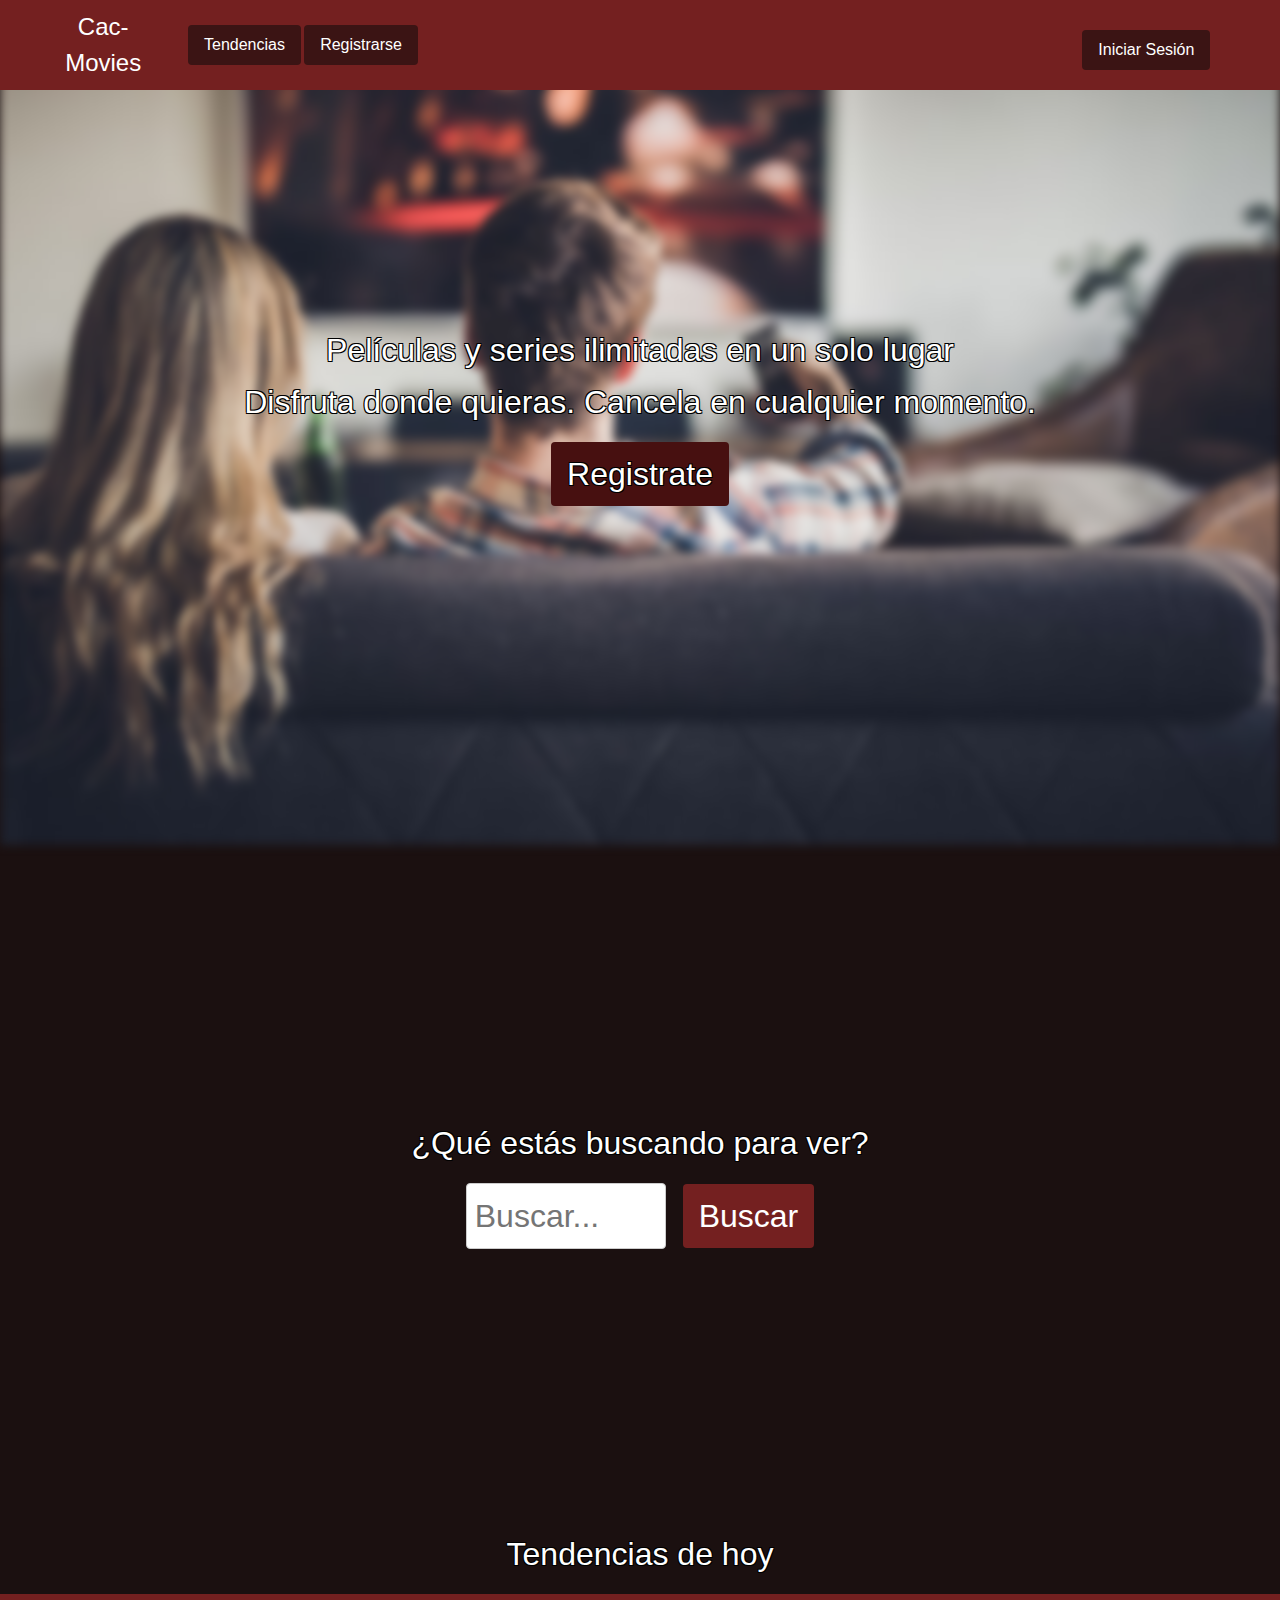
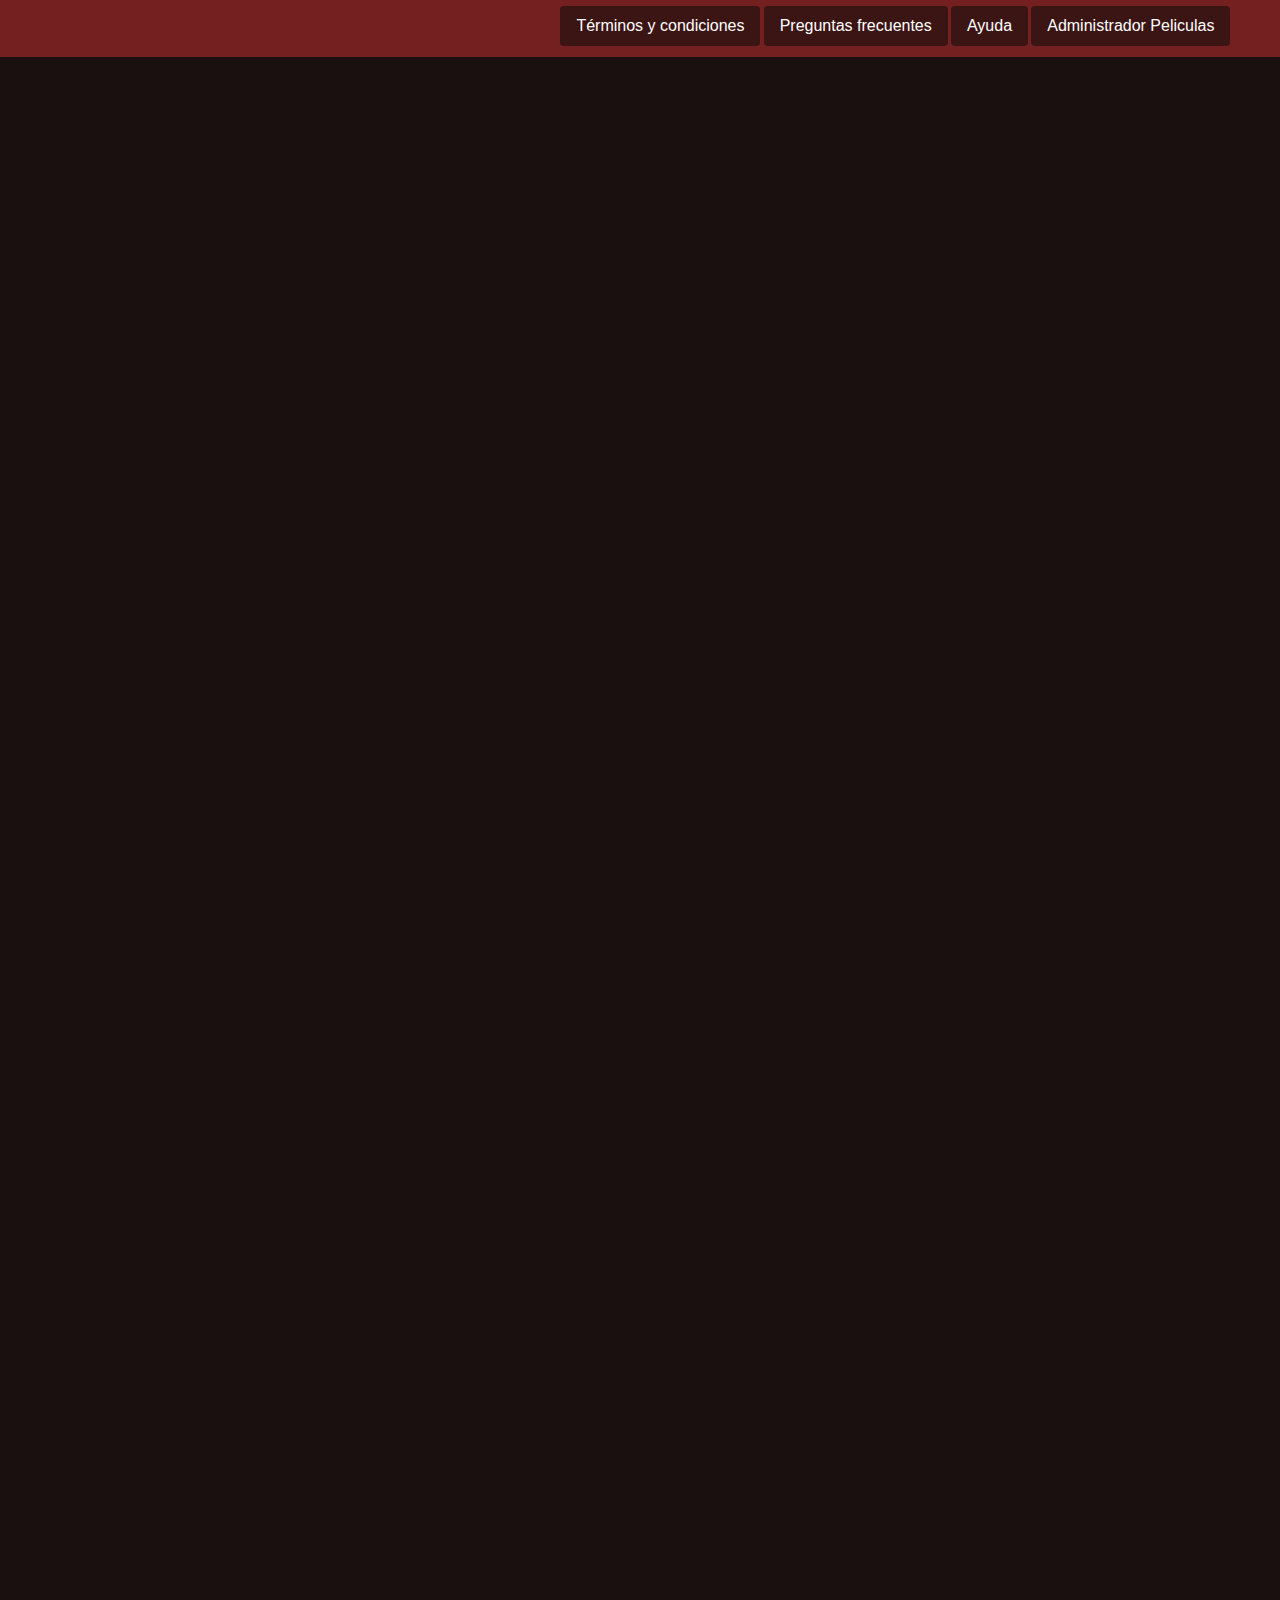
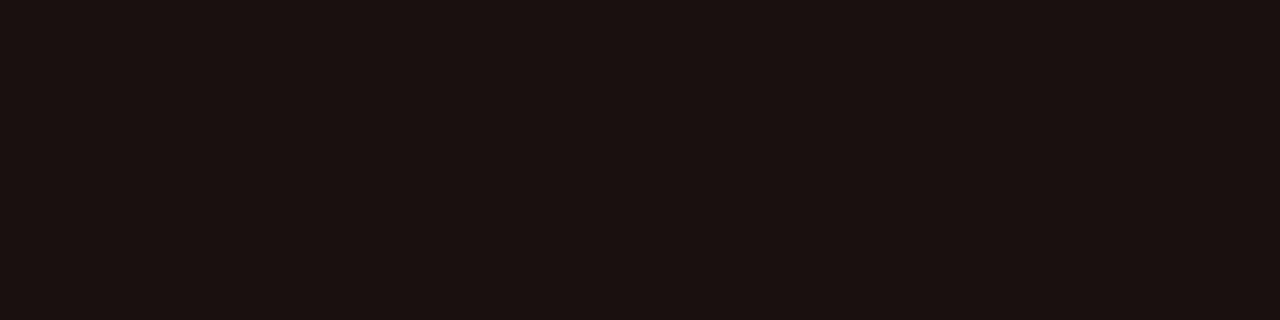
<file: index.html>
<!DOCTYPE html>
<html lang="es">
<head>
    <meta charset="UTF-8">
    <meta name="viewport" content="width=device-width, initial-scale=1.0">
    <title>CAC-MOVIES</title>
    <link rel="stylesheet" href="https://stackpath.bootstrapcdn.com/bootstrap/4.3.1/css/bootstrap.min.css"
        integrity="sha384-ggOyR0iXCbMQv3Xipma34MD+dH/1fQ784/j6cY/iJTQUOhcWr7x9JvoRxT2MZw1T" crossorigin="anonymous">
    <link rel="stylesheet" href="styles.css">
</head>
<body>
    <header class="header-container">
        <button class="button-cac-movies" onclick="location.href='index.html';">Cac-Movies</button>
        <div class="buttons-header">
            <a class="button-header">Tendencias</a>
            <a href="register.html" class="button-header">Registrarse</a>
        </div>
        <div id="user-info-container" class="user-info-container">
            <a href="login.html" class="button-header" id="login-link">Iniciar Sesión</a>
            <div id="user-info" class="d-none">
                <span id="user-email">Bienvenido, Usuario</span>
                <button id="logout-button" class="btn btn-secondary">Cerrar Sesión</button>
            </div>
        </div>
    </header>
    <main>
        <section class="contenido">
            <div class="background-image-container"><img src="/images/tv-image.jpg"></div>
            <h2 class="titulo-main">Películas y series ilimitadas en un solo lugar</h2>
            <p class="subtitulo-main">Disfruta donde quieras. Cancela en cualquier momento.</p>
            <a href="register.html" class="button-registrarse">Registrate</a>
        </section>
        <section class="buscador">
            <p class="subtitulo-main">¿Qué estás buscando para ver?</p>
            <div>
                <input type="text" class="search-input" placeholder="Buscar...">
                <button class="button-buscar">Buscar</button>
            </div>
        </section>
        <section class="tendencias">
            <p class="tendencias-texto">Tendencias de hoy</p>
            <div class="movie-container row" id="tendencias-container"></div>
        </section>
    </main>
    <footer>
        <button class="button-pie">Términos y condiciones</button>
        <button class="button-pie">Preguntas frecuentes</button>
        <button class="button-pie">Ayuda</button>
        <button class="button-pie">Administrador Peliculas</button>
    </footer>
    <script src="https://code.jquery.com/jquery-3.3.1.slim.min.js"
        integrity="sha384-q8i/X+965DzO0rT7abK41JStQIAqVgRVzpbzo5smXKp4YfRvH+8abtTE1Pi6jizo"
        crossorigin="anonymous"></script>
    <script src="https://cdnjs.cloudflare.com/ajax/libs/popper.js/1.14.7/umd/popper.min.js"
        integrity="sha384-UO2eT0CpHqdSJQ6HJty5KVphtPhzWj9WO1clHTMGa3JDZwrnQq4sF86dIHNDz0W1"
        crossorigin="anonymous"></script>
    <script src="https://cdn.jsdelivr.net/npm/bootstrap@4.3.1/dist/js/bootstrap.min.js"
        integrity="sha384-JjSmVgyd0p3pXB1rRibZUAYoIIy6OrQ6VrjIEaFf/nJGzIxFDsf4x0xIM+B07jRM"
        crossorigin="anonymous"></script>
    <script src="script.js"></script>
</body>
</html>
</file>
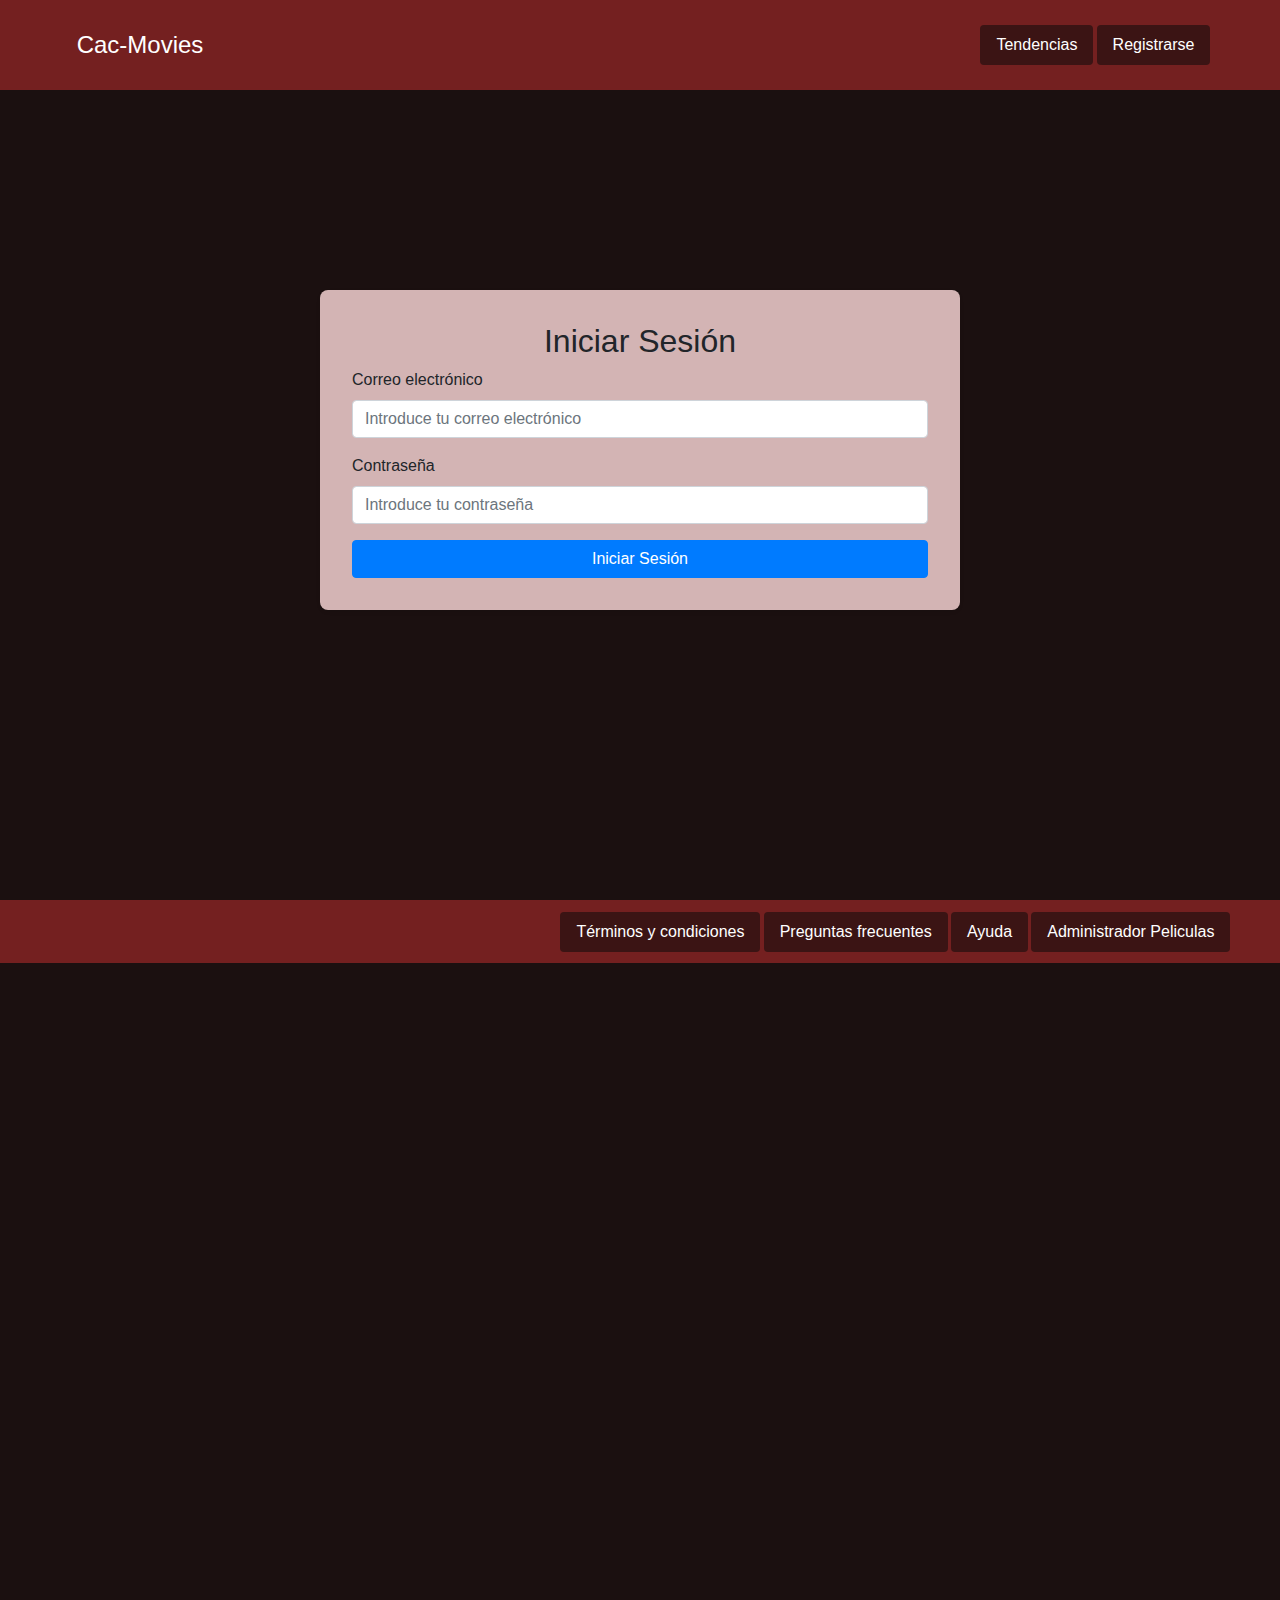
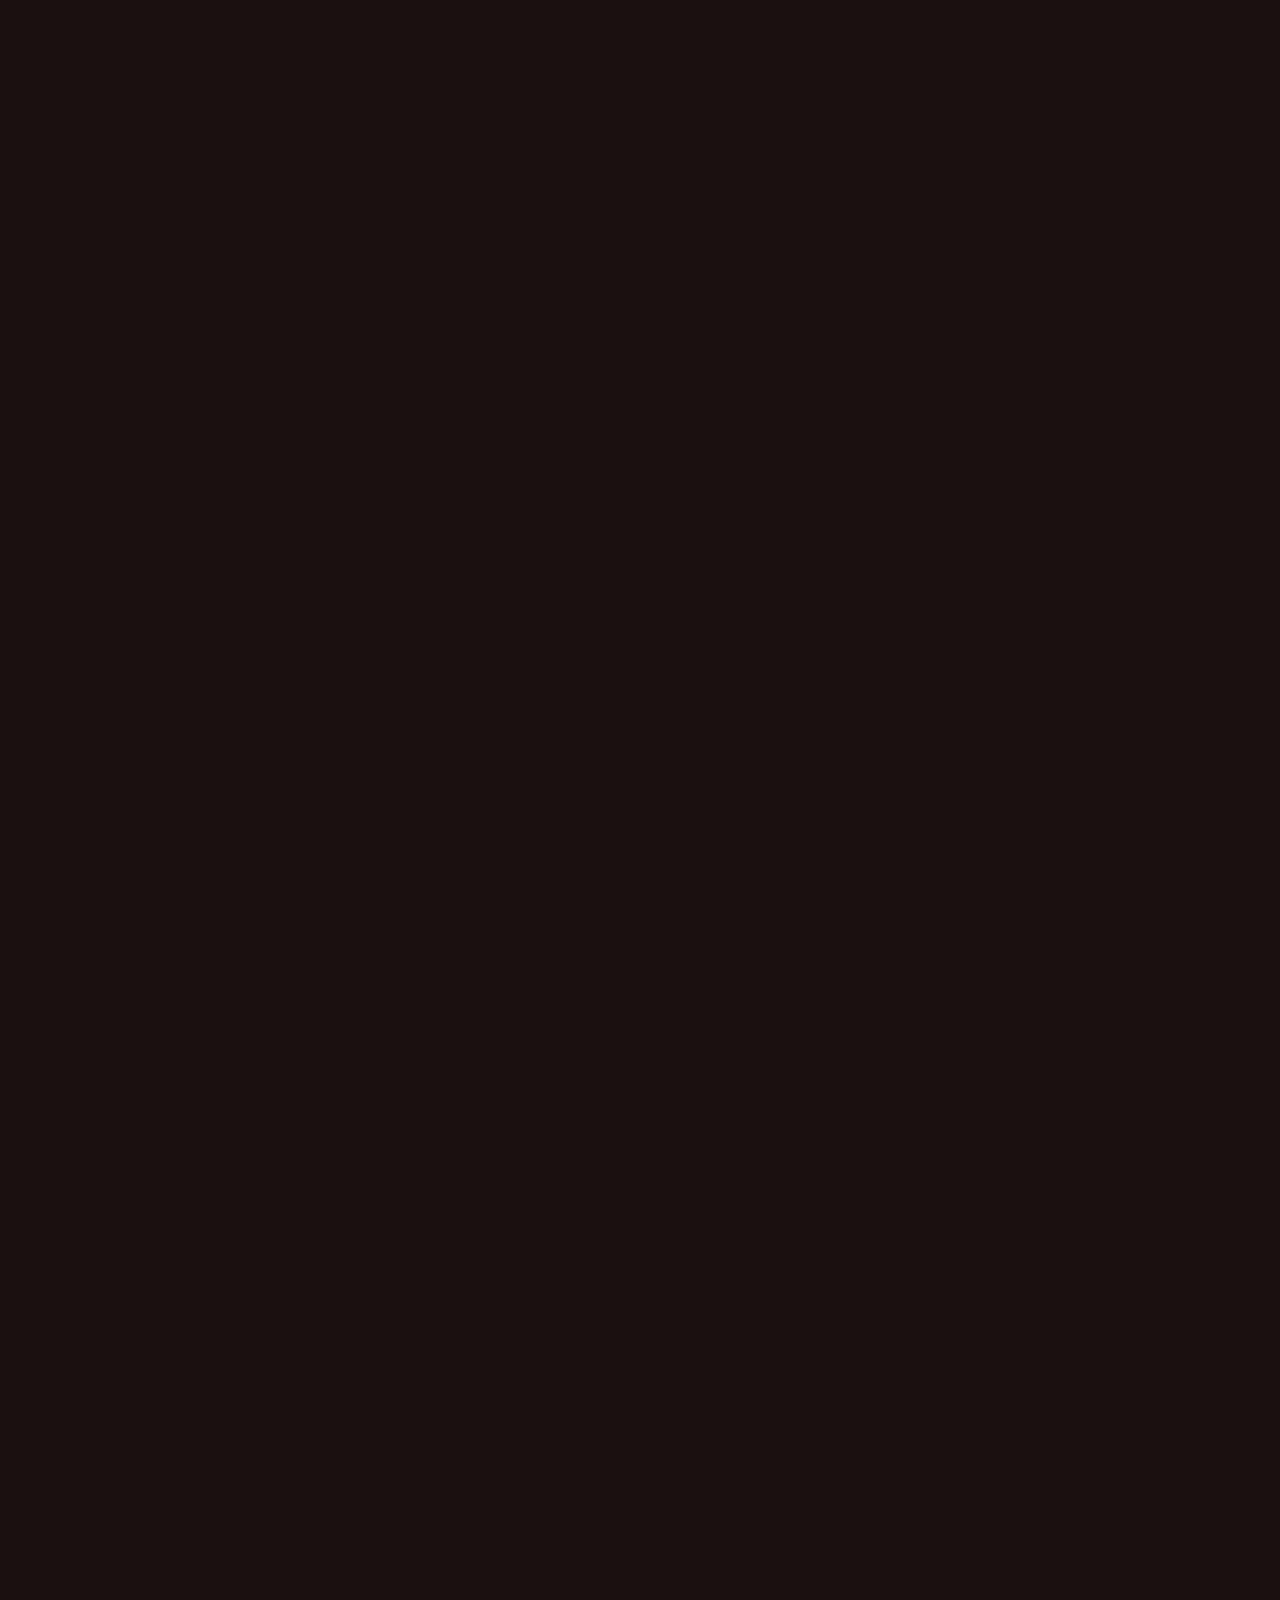
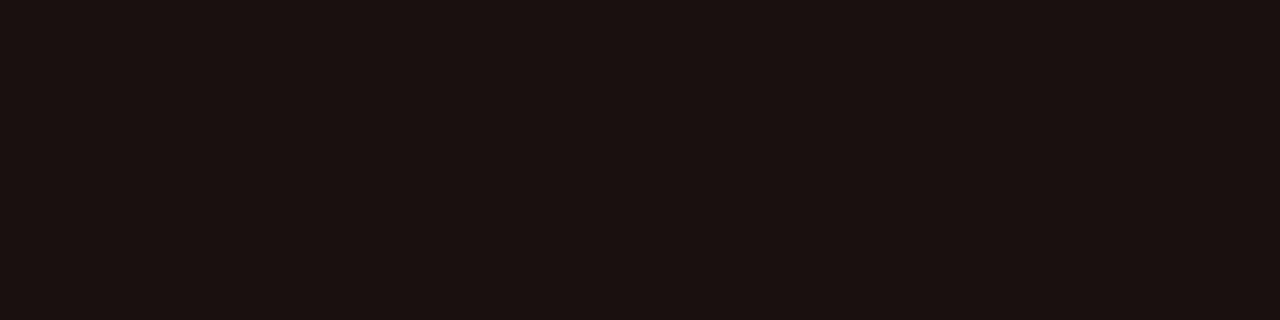
<file: login.html>
<!DOCTYPE html>
<html lang="es">
<head>
    <meta charset="UTF-8">
    <meta name="viewport" content="width=device-width, initial-scale=1.0">
    <title>Iniciar Sesión - CAC-MOVIES</title>
    <link rel="stylesheet" href="https://stackpath.bootstrapcdn.com/bootstrap/4.3.1/css/bootstrap.min.css"
        integrity="sha384-ggOyR0iXCbMQv3Xipma34MD+dH/1fQ784/j6cY/iJTQUOhcWr7x9JvoRxT2MZw1T" crossorigin="anonymous">
    <link rel="stylesheet" href="styles.css">
</head>
<body>
    <header>
        <button class="button-cac-movies" onclick="location.href='index.html';">Cac-Movies</button>
        <div class="buttons-header">
            <a href="index.html" class="button-header">Tendencias</a>
            <a href="register.html" class="button-header">Registrarse</a>
            <div id="user-info-container" class="d-inline-block">
                <a href="login.html" class="button-header d-none" id="login-link">Iniciar Sesión</a>
                <div id="user-info" class="d-none">
                    <span id="user-email"></span>
                    <button id="logout-button" class="btn btn-secondary">Cerrar Sesión</button>
                </div>
            </div>
        </div>
    </header>
    <main class="d-flex justify-content-center align-items-center vh-100">
        <section class="login-form-container">
            <h2 class="text-center">Iniciar Sesión</h2>
            <form id="login-form">
                <div class="form-group">
                    <label for="email">Correo electrónico</label>
                    <input type="email" id="email" class="form-control" placeholder="Introduce tu correo electrónico">
                    <div class="invalid-feedback" id="email-error"></div>
                </div>
                <div class="form-group">
                    <label for="password">Contraseña</label>
                    <input type="password" id="password" class="form-control" placeholder="Introduce tu contraseña">
                    <div class="invalid-feedback" id="password-error"></div>
                </div>
                <button type="submit" class="btn btn-primary btn-block">Iniciar Sesión</button>
            </form>
        </section>
    </main>
    <footer>
        <button class="button-pie">Términos y condiciones</button>
        <button class="button-pie">Preguntas frecuentes</button>
        <button class="button-pie">Ayuda</button>
        <button class="button-pie">Administrador Peliculas</button>
    </footer>
    <script src="https://code.jquery.com/jquery-3.3.1.slim.min.js" integrity="sha384-q8i/X+965DzO0rT7abK41JStQIAqVgRVzpbzo5smXKp4YfRvH+8abtTE1Pi6jizo" crossorigin="anonymous"></script>
    <script src="https://cdnjs.cloudflare.com/ajax/libs/popper.js/1.14.7/umd/popper.min.js" integrity="sha384-UO2eT0CpHqdSJQ6HJty5KVphtPhzWj9WO1clHTMGa3JDZwrnQq4sF86dIHNDz0W1" crossorigin="anonymous"></script>
    <script src="https://stackpath.bootstrapcdn.com/bootstrap/4.3.1/js/bootstrap.min.js" integrity="sha384-smHYkd/i13lkaBL6DKA6UgUpIVcKcpMSw9r9UJ0M0tU06UZ8yNnJpXldd3p5en5g" crossorigin="anonymous"></script>
    <script src="script.js"></script>
</body>
</html>
</file>
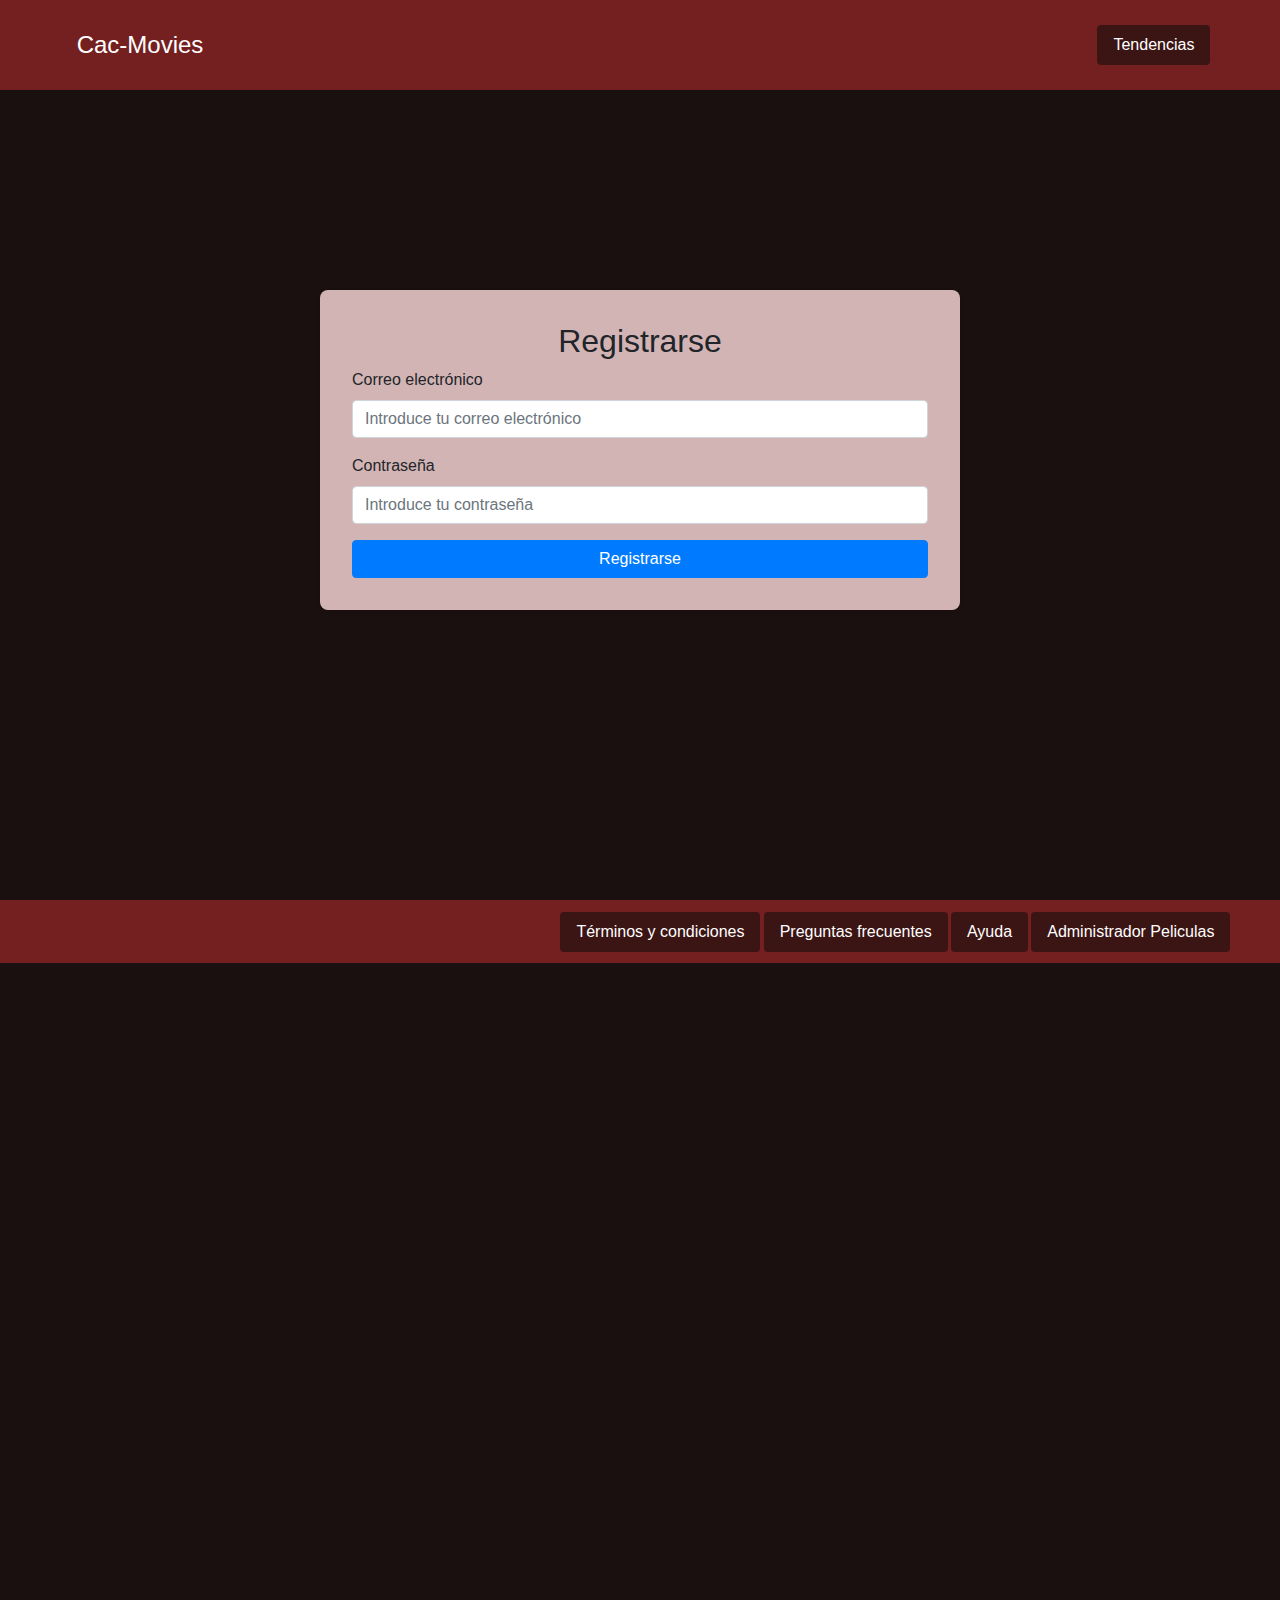
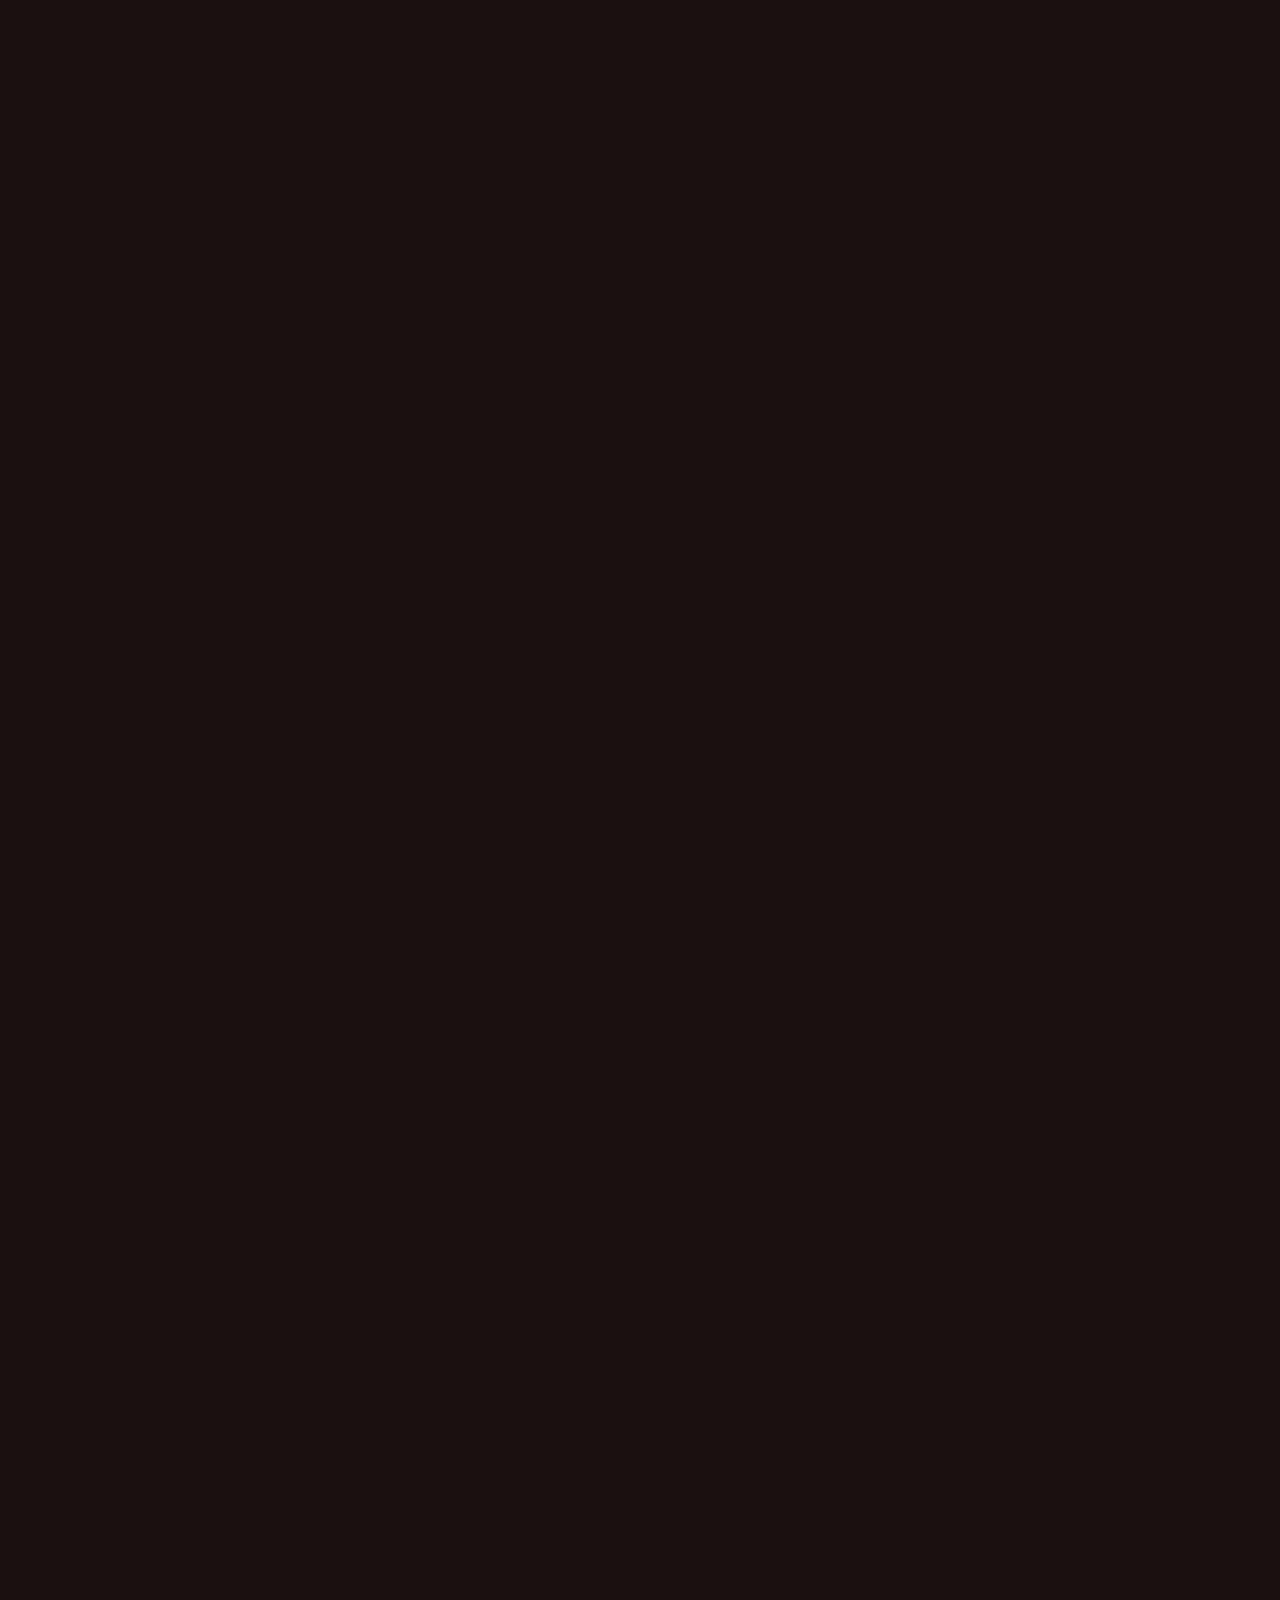
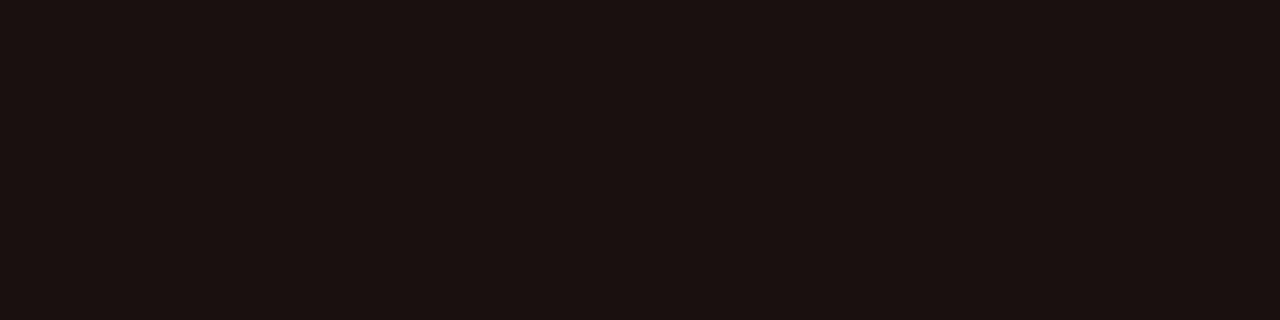
<file: register.html>
<!DOCTYPE html>
<html lang="es">

<head>
    <meta charset="UTF-8">
    <meta name="viewport" content="width=device-width, initial-scale=1.0">
    <title>Iniciar Sesión - CAC-MOVIES</title>
    <link rel="stylesheet" href="https://cdn.jsdelivr.net/npm/bootstrap@4.3.1/dist/css/bootstrap.min.css"
        integrity="sha384-ggOyR0iXCbMQv3Xipma34MD+dH/1fQ784/j6cY/iJTQUOhcWr7x9JvoRxT2MZw1T" crossorigin="anonymous">
    <link rel="stylesheet" href="styles.css">
</head>

<body>
    <header>
        <button class="button-cac-movies" onclick="location.href='index.html';">Cac-Movies</button>
        <div class="buttons-header">
            <a href="index.html" class="button-header">Tendencias</a>
            <div id="user-info-container" class="d-inline-block">
                <a href="login.html" class="button-header d-none" id="login-link">Iniciar Sesión</a>
                <div id="user-info" class="d-none">
                    <span id="user-email"></span>
                    <button id="logout-button" class="btn btn-secondary">Cerrar Sesión</button>
                </div>
            </div>
        </div>
    </header>
    <main class="d-flex justify-content-center align-items-center vh-100">
        <section class="register-form-container">
            <h2 class="text-center">Registrarse</h2>
            <form id="register-form">
                <div class="form-group">
                    <label for="email">Correo electrónico</label>
                    <input type="email" id="email" class="form-control" placeholder="Introduce tu correo electrónico">
                    <div class="invalid-feedback" id="email-error"></div>
                </div>
                <div class="form-group">
                    <label for="password">Contraseña</label>
                    <input type="password" id="password" class="form-control" placeholder="Introduce tu contraseña">
                    <div class="invalid-feedback" id="password-error"></div>
                </div>
                <button type="submit" class="btn btn-primary btn-block">Registrarse</button>
            </form>
        </section>
    </main>
    <footer>
        <button class="button-pie">Términos y condiciones</button>
        <button class="button-pie">Preguntas frecuentes</button>
        <button class="button-pie">Ayuda</button>
        <button class="button-pie">Administrador Peliculas</button>
    </footer>
    <script src="script.js"></script>
</body>

</html>
</file>
<file: styles.css>
body {
    margin: 0;
    padding: 0;
    font-family: Arial, sans-serif;
    background-color: #1b1010;
    position: relative;
    height: 220rem;
}

header {
    display: flex;
    justify-content: space-between;
    background-color: #742020;
    color: #fff;
    padding-left: 20px;
    position: fixed;
    width: 100vw;
    padding: 20px;
    height: 10vh;
    min-height: 50px;
    z-index: 3;
    align-items: center;
}

a {
    text-decoration: none;
}

a:hover {
    text-decoration: none;
}

.button-header {
    padding: 8px 16px;
    background-color: #3b1414;
    color: white;
    border: none;
    border-radius: 4px;
    cursor: pointer;
    text-decoration: none;
    color: white;
    margin: 0.1rem;
}

.button-header:hover {
    background-color: #664343;
    text-decoration: none;
    color: white;
}

.background-image-container img {
    width: 100vw;
}

.background-image-container {
    position: absolute;
    z-index: -1;
    filter: blur(5px);
}

.button-registrarse {
    padding: 8px 16px;
    background-color: #471010;
    color: white;
    border: none;
    border-radius: 4px;
    cursor: pointer;
}

.button-registrarse:hover {
    background-color: #664343;
    color: white;
}

.contenido,
.buscador {
    display: flex;
    justify-content: center;
    align-items: center;
    font-size: 2rem;
    text-align: center;
    padding-top: 8vh;
    min-height: 85vh;
    flex-direction: column;
    text-shadow: -1px -1px 0 #000, 1px -1px 0 #000, -1px 1px 0 #000, 1px 1px 0 #000;
}

.search-input {
    padding: 8px;
    border: 1px solid #ccc;
    border-radius: 4px;
    margin-right: 8px;
    width: 200px;
}

.button-buscar {
    padding: 8px 16px;
    background-color: #742020;
    color: white;
    border: none;
    border-radius: 4px;
    cursor: pointer;
}

.button-buscar:hover {
    background-color: #3d3d3d;
}

.button-cac-movies {
    justify-content: flex-start;
    font-size: 1.5rem;
    background-color: transparent;
    border: none;
    color: white;
    cursor: pointer;
    width: 13rem;
    margin: 1rem;
}

/*Animacion del boton cac-movies*/
.button-cac-movies:hover {
    animation: buzz 0.2s infinite alternate;
    color: white;
}

.button-cac-movies:focus {
    outline: none;
}

@keyframes buzz {
    0% {
        transform: translateY(0);
    }

    100% {
        transform: translateY(-10px);
    }
}
 
.buttons-header {
    padding-right: 3rem;
    display: flex;
    align-items: center;
}

.user-info-container {
    display: flex;
    justify-content: flex-end;
    width: 100%;
    padding-right: 3rem;
    margin-top: 10px; 
}

#user-info {
    display: flex;
    align-items: center;
    margin-left: 1rem;
}

#user-email {
    margin-right: 0.5rem;
}

.titulo-main,
.subtitulo-main {
    color: #fff;
    font-family: 'Lucida Sans', 'Lucida Sans Regular', 'Lucida Grande', 'Lucida Sans Unicode', Geneva, Verdana, sans-serif;
}

.tendencias-texto {
    color: #fff;
    display: flex;
    justify-content: center;
    align-items: center;
    font-size: 2rem;
    text-align: center;
    text-shadow: -1px -1px 0 #000, 1px -1px 0 #000, -1px 1px 0 #000, 1px 1px 0 #000;
}

.card {
    background: none;
    transition: 0.5s;
    display: flex;
    justify-content: center;
    align-items: center;
    height: 100%;
    width: 100%;

}

.card h2 {
    position: absolute;
    color: rgba(255, 255, 255, 0);
    transition: 0.5s;
}

.card:hover h2 {
    color: white;
    font-size: medium;
}

.card:hover {
    width: 80%;
    height: 80%;
}

.card img {
    width: 100%;
}

.card img:hover {
    filter: blur(3px);
}

.movie-container div {
    display: flex;
    justify-content: center;
    align-items: center;
    padding-left: 35px;
    padding-right: 35px;
}

.button-pie {
    padding: 8px 16px;
    background-color: #3b1414;
    color: white;
    border: none;
    border-radius: 4px;
    cursor: pointer;
    margin: 0.1rem;
}

.button-pie:hover {
    background-color: #664343;
}

footer {
    display: flex;
    justify-content: end;
    background-color: #742020;
    color: #fff;
    padding-right: 3rem;
    width: 100vw;
    height: 7vh;
    position: absolute;
    left: 0;
    align-items: center;
}

.login-form-container{
    width: 50%;
    background-color: #d3b4b4;
    padding: 2rem;
    border-radius: 0.5rem;
    box-shadow: 0 0.125rem 0.25rem rgba(0, 0, 0, 0.075);
}

.register-form-container{
    width: 50%;
    background-color: #d3b4b4;
    padding: 2rem;
    border-radius: 0.5rem;
    box-shadow: 0 0.125rem 0.25rem rgba(0, 0, 0, 0.075);
}
</file>
